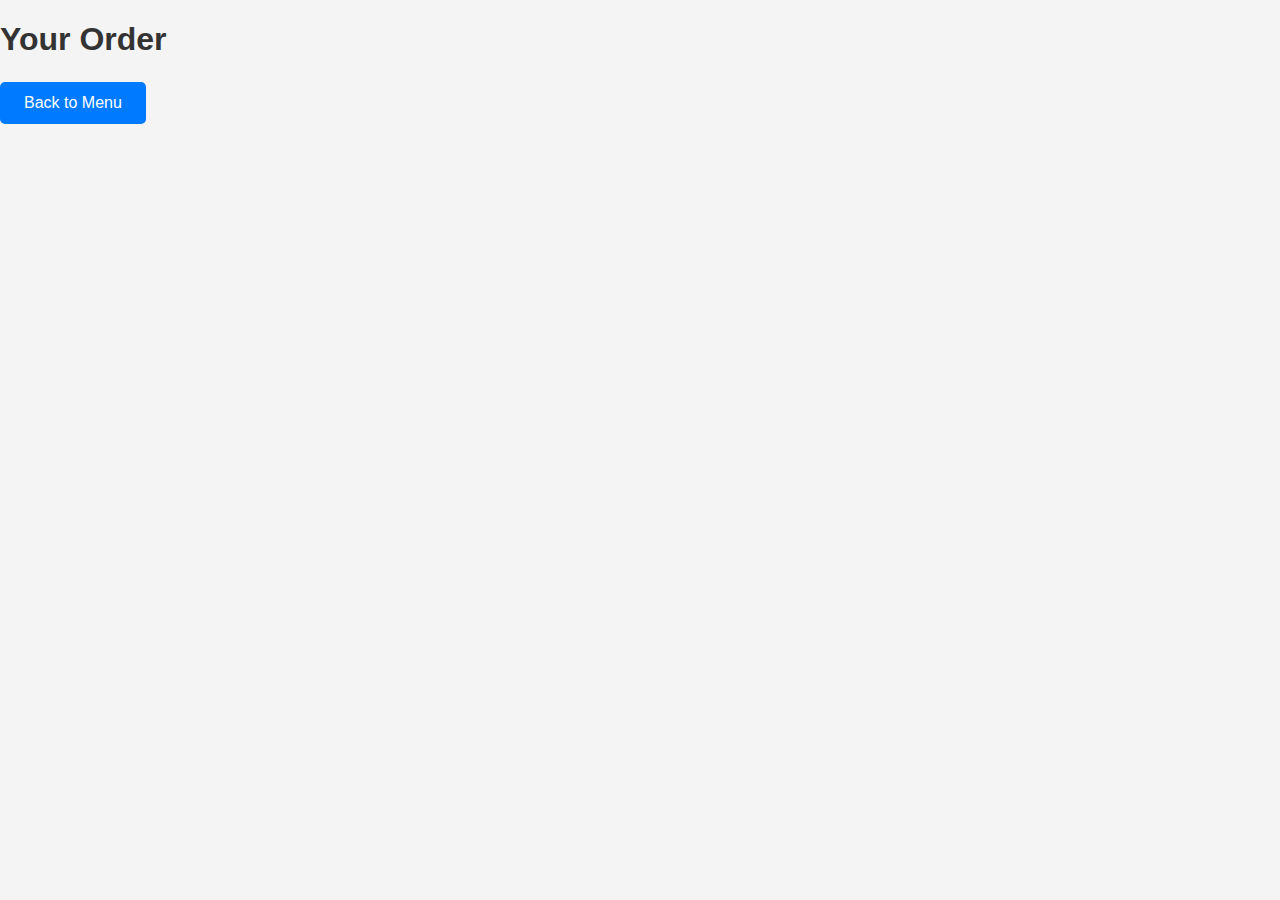
<file: order.html>
<!DOCTYPE html>
<html lang="en">
<head>
  <meta charset="UTF-8">
  <meta name="viewport" content="width=device-width, initial-scale=1.0">
  <title>Smart Pub - Order</title>
  <link rel="stylesheet" href="css/styles.css">
  <link rel="stylesheet" href="css/responsive.css">
</head>
<body>
  <div class="order-container">
    <h1>Your Order</h1>
    <div id="order-items">
      <!-- Order items will be dynamically inserted here -->
    </div>
    <button id="back-to-menu-btn">Back to Menu</button>
  </div>

  <script src="https://code.jquery.com/jquery-3.6.0.min.js"></script>
  <script type="module" src="js/controllers/orderController.js"></script>
</body>
</html>
</file>
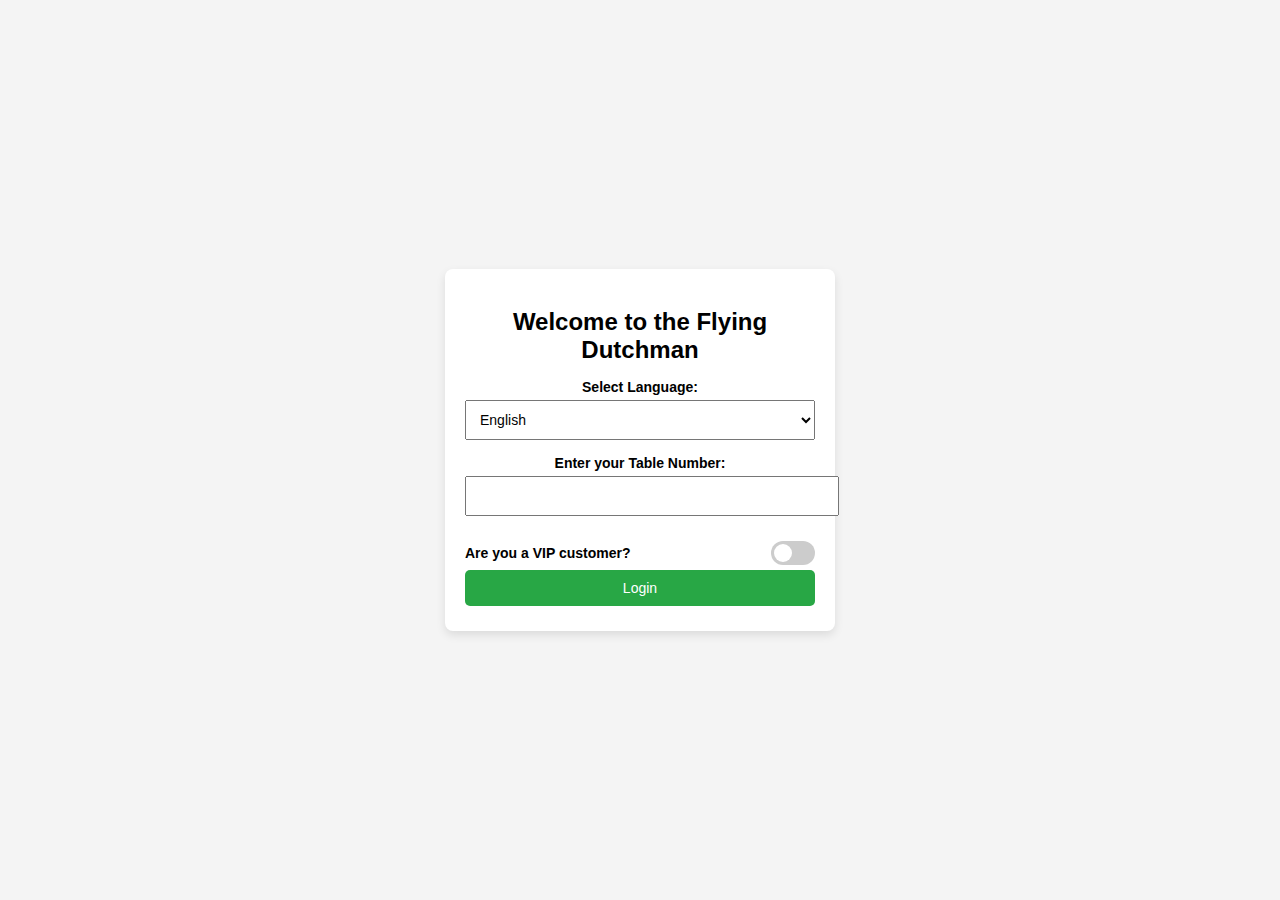
<file: view/templates/login.html>
<!DOCTYPE html>
<html lang="en">
<head>
    <meta charset="UTF-8">
    <meta name="viewport" content="width=device-width, initial-scale=1.0">
    <title>Welcome - Flying Dutchman</title>
    <link rel="stylesheet" href="../../public/css/login.css">
    <script src="https://code.jquery.com/jquery-3.6.0.min.js"></script>
    <script src="../../controller/userController.js" defer></script>
</head>
<body>
    <div class="login-container">
        <h2>Welcome to the Flying Dutchman</h2>

        <!-- Language Selection -->
        <label for="language-selector">Select Language:</label>
        <select id="language-selector" onchange="UserController.changeLanguage()">
            <option value="en">English</option>
            <option value="sv">Svenska</option>
            <option value="zh">中文</option>
        </select>

        <!-- Table Number Input -->
        <label for="table-number">Enter your Table Number:</label>
        <input type="number" id="table-number" min="1" required>

        <!-- VIP Toggle Switch -->
        <div class="vip-toggle-container">
            <label for="vip-toggle">Are you a VIP customer?</label>
            <label class="switch">
                <input type="checkbox" id="vip-toggle">
                <span class="slider"></span>
            </label>
        </div>

        <!-- VIP Login Fields (Hidden & Disabled by Default) -->
        <div id="vip-login-fields" class="hidden">
            <label for="vip-username">VIP Username:</label>
            <input type="text" id="vip-username" disabled>

            <label for="vip-password">Password:</label>
            <input type="password" id="vip-password" disabled>
        </div>

        <!-- Login Button -->
        <button id="login-button" onclick="UserController.startSession()">Login</button>
    </div>

    <script>
        document.getElementById("vip-toggle").addEventListener("change", function() {
            const isChecked = this.checked;
            document.getElementById("vip-login-fields").classList.toggle("hidden", !isChecked);
            document.getElementById("vip-username").disabled = !isChecked;
            document.getElementById("vip-password").disabled = !isChecked;
            UserController.validateLogin();
        });

        document.querySelectorAll("input").forEach(input => {
            input.addEventListener("input", UserController.validateLogin);
        });
    </script>
</body>
</html>
</file>
<file: css/styles.css>
/* General Styles */
body {
  font-family: Arial, sans-serif;
  background-color: #f4f4f4;
  margin: 0;
  padding: 0;
  }

  /* Apply centered flex only to login page */
  .login-page {
    display: flex;
    justify-content: center;
    align-items: center;
    height: 100vh;
  }

  /* Dashboard & Storage Styling */
  .dashboard-page {
    display: block; /* Ensure it does NOT use flexbox */
    height: auto; /* Remove forced height */
  }
  .login-container {
    background: #fff;
    padding: 2rem;
    border-radius: 10px;
    box-shadow: 0 0 10px rgba(0, 0, 0, 0.1);
    width: 100%;
    max-width: 400px;
    text-align: center;
  }
  
  h1 {
    margin-bottom: 1.5rem;
    color: #333;
  }
  
  .login-options {
    display: flex;
    justify-content: space-between;
    margin-bottom: 1.5rem;
  }
  
  button {
    padding: 0.75rem 1.5rem;
    border: none;
    border-radius: 5px;
    background-color: #007bff;
    color: #fff;
    cursor: pointer;
    font-size: 1rem;
  }
  
  button:disabled {
    background-color: #ccc;
    cursor: not-allowed;
  }
  
  button:hover:not(:disabled) {
    background-color: #0056b3;
  }
  
  .form-group {
    margin-bottom: 1rem;
    text-align: left;
  }
  
  label {
    display: block;
    margin-bottom: 0.5rem;
    color: #333;
  }
  
  input {
    width: 100%;
    padding: 0.75rem;
    border: 1px solid #ccc;
    border-radius: 5px;
    font-size: 1rem;
  }
  
  /* Toggle Switch */
  .toggle-switch {
    position: relative;
    display: inline-block;
    width: 60px;
    height: 34px;
  }
  
  .toggle-switch input {
    opacity: 0;
    width: 0;
    height: 0;
  }
  
  .slider {
    position: absolute;
    cursor: pointer;
    top: 0;
    left: 0;
    right: 0;
    bottom: 0;
    background-color: #ccc;
    transition: 0.4s;
    border-radius: 34px;
  }
  
  .slider:before {
    position: absolute;
    content: "";
    height: 26px;
    width: 26px;
    left: 4px;
    bottom: 4px;
    background-color: white;
    transition: 0.4s;
    border-radius: 50%;
  }
  
  input:checked + .slider {
    background-color: #007bff;
  }
  
  input:checked + .slider:before {
    transform: translateX(26px);
  }

/* Hidden Class */
.hidden {
    display: none;
}

  /* Basket Styles */
#basket {
  margin-top: 2rem;
  padding: 1rem;
  background: #f9f9f9;
  border: 1px solid #ddd;
  border-radius: 5px;
}

#basket h2 {
  margin-top: 0;
}

#basket-items {
  min-height: 100px;
  padding: 1rem;
  background: #fff;
  border: 1px solid #ddd;
  border-radius: 5px;
}

.basket-item {
  display: flex;
  justify-content: space-between;
  align-items: center;
  padding: 0.5rem;
  border-bottom: 1px solid #ddd;
}

.basket-item:last-child {
  border-bottom: none;
}

/* Quantity Controls */
.quantity-controls {
  display: flex;
  align-items: center;
  gap: 0.5rem;
}

.quantity-controls button {
  padding: 0.25rem 0.5rem;
  border: none;
  border-radius: 3px;
  background-color: #007bff;
  color: #fff;
  cursor: pointer;
}

.quantity-controls button:hover {
  background-color: #0056b3;
}

/* Drag-and-Drop */
.menu-item {
  cursor: grab;
}

.menu-item:active {
  cursor: grabbing;
}

#basket-items {
  cursor: pointer;
}

/* User Info Styles */
#user-info {
  margin-bottom: 1rem;
  padding: 1rem;
  background: #f9f9f9;
  border: 1px solid #ddd;
  border-radius: 5px;
}

#user-info p {
  margin: 0.25rem 0;
}

/*Top Navigation Bar*/
nav {
  display: flex;
  background-color: #333;
  overflow: hidden;
}
nav a {
  float: left;
  color: #f2f2f2;
  text-align: center;
  padding: 14px 16px;
  text-decoration: none;
  font-size: 17px;
}
nav a:hover {
  background-color: #ddd;
  color: black;
}

/* Main content */
main {
  display: flex;
  flex-direction: row; /* Items will be placed side by side */
  gap: 20px;
  padding: 20px;
  width: 100%;
}

.dashboard-container {
  display: flex;
  flex-direction: row;
  justify-content: space-between;
  gap: 20px;
  padding: 20px;
}

/* Menu Section */
#menu-container {
  width: 40%;
  margin-left: 20px;
  margin-right: 20px;
  min-width: 300px;
}
.menu-tabs {
  display: flex;
  column-gap: 15px;
  margin-bottom: 15px;
  width: 100%;
}

.menu-tabs button {
  flex: 1;
  font-size: 18px;
  text-align: center;
  border-radius: 8px 8px 0 0;
  border: none;
  cursor: pointer;
  box-sizing: border-box;
}

.menu-tabs button.active {
  background-color: #4CAF50;
  color: white;
}
.menus {
  display: grid;
  grid-template-columns: repeat(2, 1fr);
  column-gap: 40px;
  row-gap: 10px;
  width: 95%;
  box-sizing: border-box;
}
.menu-item {
  width: 100%;
  padding: 15px;
  text-align: center;
  background-color: white;
  border-radius: 10px;
  font-size: 16px;
  cursor: pointer;
  box-shadow: 2px 2px 5px rgba(0, 0, 0, 0.1);
}
.menu-item:hover {
  background-color: #e0e0e0;
}

/* Order Section */
#order-container {
  padding: 40px;
  margin-right: 20px;
  min-height: 100%;
  width: 60%;
}

/*Customer Information*/
input {
  width: 50%;
  padding: 7px 10px;
  border: 1px solid #ddd;
  border-radius: 10px;
}
select {
  text-align: center;
  width: 50%;
  padding: 5px 3px;
  border: 1px solid #ddd;
  border-radius: 10px;
}

order-list {
  list-style: none;
  padding: 0;
}
.order-list li {
  display: flex;
  justify-content: space-between;
  align-items: center;
  margin-bottom: 10px;
}
.order-btn {
  display: flex;
  align-items: center;
  gap: 5px;
}
.order-list li button {
  color: white;
  text-align: center;
  padding: 5px 10px;
  border: none;
  border-radius: 5px;
  cursor: pointer;
}
#decrease-btn {
  background-color: #cc0000;
}
#increase-btn {
  background-color: #237e08;
}
.order-summary h4 {
  display: flex;
  justify-content: space-between;
}

#confirm-btn {
  width: 40%;
  margin-top: 20px;
  padding: 10px;
  background: #237e08;
  color: white;
  text-align: center;
  border: none;
  border-radius: 15px;
  cursor: pointer;
}
#clear-btn {
  width: 40%;
  margin-top: 20px;
  padding: 10px;
  background: #cc0000;
  color: white;
  text-align: center;
  border: none;
  border-radius: 15px;
  cursor: pointer;
}

/* Responsive layout: Mobile */
@media (max-width: 768px) {
  .dashboard-container {
    flex-direction: column;
  }

  #menu-container, #order-container {
    width: 100%;
  }
}

.storage-container {
  margin-left: 20px;
  margin-right: 20px;
  display: flex;
  flex-direction: column;
  align-items: flex-start;
}
.storage-title {
  width: 100%;
  margin-bottom: 10px;
}
.storage-wrapper {
  display: flex;
  flex-direction: column;
  width: 100%;
}
.storage-table {
  margin-top: 20px;
  width: 100%;
}
table {
  width: 100%;
  border-collapse: collapse;
}
th, td {
  padding: 10px;
  border: 1px solid #ddd;
  text-align: left;
}
.low-stock {
  background-color: #f1d5d5;
  color: #7b1313;
}
.order-history {
  margin-top: 20px;
  padding: 10px;
  border: 1px solid #ccc;
  background-color: #f9f9f9;
  border-radius: 5px;
}
.reorder-btn {
  background-color: #ce6868;
  color: white;
  border: none;
  padding: 8px 12px;
  cursor: pointer;
}

.reorder-btn:hover {
  background-color: #cc0000;
}
</file>
<file: css/responsive.css>
@media (max-width: 768px) {
    .login-container {
      padding: 1rem;
    }
  
    .login-options {
      flex-direction: column;
    }
  
    button {
      width: 100%;
      margin-bottom: 1rem;
    }
  }
</file>
<file: public/css/login.css>
/* General styles */
body {
    font-family: Arial, sans-serif;
    margin: 0;
    padding: 0;
    background-color: #f4f4f4;
    display: flex;
    align-items: center;
    justify-content: center;
    height: 100vh;
}

/* Login Page */
.login-container {
    width: 350px;
    padding: 20px;
    background: white;
    box-shadow: 0px 4px 10px rgba(0, 0, 0, 0.1);
    text-align: center;
    border-radius: 8px;
}

.login-container h2 {
    margin-bottom: 15px;
}

.login-container label {
    display: block;
    margin-top: 10px;
    font-size: 14px;
    font-weight: bold;
}

.login-container input,
.login-container select,
.login-container button {
    width: 100%;
    margin: 5px 0;
    padding: 10px;
    font-size: 14px;
}

/* VIP Toggle */
.vip-toggle-container {
    display: flex;
    align-items: center;
    justify-content: space-between;
    margin-top: 10px;
    font-size: 14px;
    font-weight: bold;
}

/* Custom Toggle Switch */
.switch {
    position: relative;
    display: inline-block;
    width: 44px;
    height: 24px;
}

.switch input {
    opacity: 0;
    width: 0;
    height: 0;
}

.slider {
    position: absolute;
    cursor: pointer;
    top: 0;
    left: 0;
    right: 0;
    bottom: 0;
    background-color: #ccc;
    border-radius: 34px;
    transition: 0.4s;
}

.slider:before {
    position: absolute;
    content: "";
    height: 18px;
    width: 18px;
    left: 3px;
    bottom: 3px;
    background-color: white;
    border-radius: 50%;
    transition: 0.4s;
}

/* Switch Activated */
input:checked + .slider {
    background-color: #28a745;
}

input:checked + .slider:before {
    transform: translateX(20px);
}

/* Hide elements dynamically */
.hidden {
    display: none;
}

/* Button Styling */
button {
    background: #28a745;
    color: white;
    border: none;
    padding: 10px;
    cursor: pointer;
    font-size: 16px;
    border-radius: 5px;
    margin-top: 10px;
    transition: background 0.3s;
}

button:disabled {
    background: #ccc;
    cursor: not-allowed;
}

button:hover:not(:disabled) {
    background: #218838;
}
</file>
